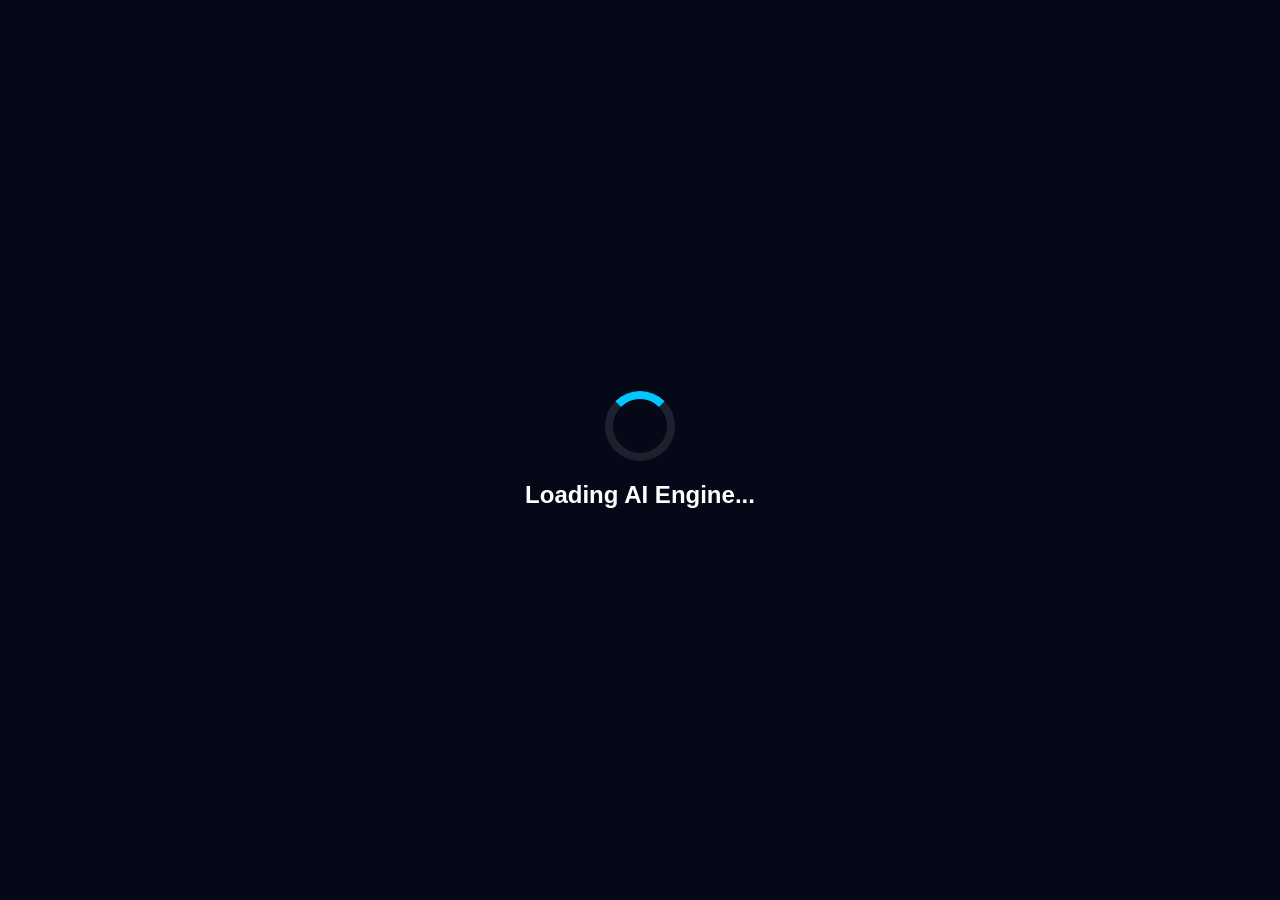
<file: index.html>
<!DOCTYPE html> <html lang="en"> <head> <meta charset="UTF-8" /> <meta name="viewport" content="width=device-width, initial-scale=1.0"/> <title>Tic Tac Toe AI</title> <link rel="stylesheet" href="style.css"/> </head> <body> <div class="loader" id="loader"> <div class="spinner"></div > <h2>Loading AI Engine...</h2> </div> <canvas id="particles"></canvas> <div class="container"> <div class="top-bar"> <h1>Tic Tac Toe AI</h1> <button id="themeToggle">🌙</button> </div> <div class="scoreboard"> <div class="score-card"> <h3>Player</h3> <span id="playerScore">0</span> </div> <div class="score-card"> <h3>Draws</h3> <span id="drawScore">0</span> </div> <div class="score-card"> <h3>AI</h3> <span id="aiScore">0</span> </div> </div> <div class="controls"> <select id="difficulty"> <option value="easy">Easy</option> <option value="medium">Medium</option> <option value="hard" selected>Hard</option> </select> <button id="restartBtn">Restart</button> <button id="newGameBtn">New Game</button> </div> <div class="status" id="status">Your Turn</div> <div class="thinking" id="thinking"> AI Thinking... </div> <div class="board" id="board"> <div class="cell" data-index="0"></div> <div class="cell" data-index="1"></div> <div class="cell" data-index="2"></div> <div class="cell" data-index="3"></div> <div class="cell" data-index="4"></div> <div class="cell" data-index="5"></div> <div class="cell" data-index="6"></div> <div class="cell" data-index="7"></div> <div class="cell" data-index="8"></div> </div> </div> <div class="modal" id="resultModal"> <div class="modal-content"> <h2 id="resultText"></h2> <button id="closeModal">Play Again</button> </div> </div> <script src="script.js"></script> </body> </html>
</file>
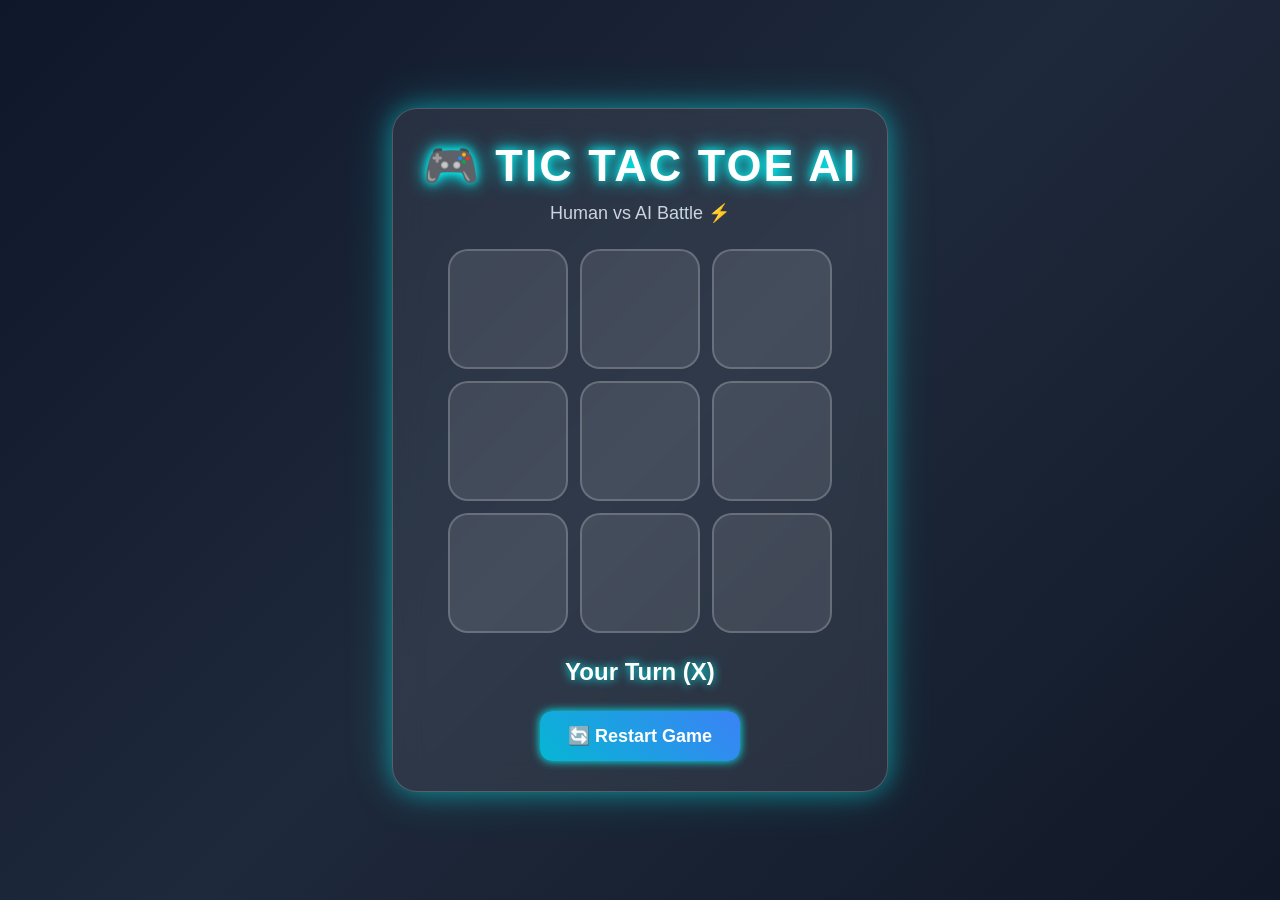
<file: game.html>
<!DOCTYPE html>
<html lang="en">

<head>

  <meta charset="UTF-8">
  <meta name="viewport" content="width=device-width, initial-scale=1.0">

  <title>🔥 Ultimate Tic Tac Toe AI</title>

  <style>

    *{
      margin:0;
      padding:0;
      box-sizing:border-box;
      font-family:'Poppins',sans-serif;
    }

    body{
      height:100vh;
      display:flex;
      justify-content:center;
      align-items:center;
      background:linear-gradient(135deg,#0f172a,#1e293b,#111827);
      overflow:hidden;
    }

    .container{

      text-align:center;
      background:rgba(255,255,255,0.08);
      backdrop-filter:blur(15px);
      border:1px solid rgba(255,255,255,0.2);

      padding:30px;
      border-radius:25px;

      box-shadow:
      0 0 25px rgba(0,255,255,0.4),
      0 0 50px rgba(0,255,255,0.2);

      animation:glow 3s infinite alternate;

    }

    @keyframes glow{

      from{
        box-shadow:
        0 0 20px #00ffff,
        0 0 40px #00ffff;
      }

      to{
        box-shadow:
        0 0 30px #3b82f6,
        0 0 60px #3b82f6;
      }

    }

    h1{

      color:white;
      margin-bottom:10px;
      font-size:45px;
      letter-spacing:2px;

      text-shadow:
      0 0 10px cyan,
      0 0 20px cyan;

    }

    .subtitle{
      color:#cbd5e1;
      margin-bottom:25px;
      font-size:18px;
    }

    .board{

      display:grid;
      grid-template-columns:repeat(3,120px);
      gap:12px;
      justify-content:center;

    }

    .cell{

      width:120px;
      height:120px;

      background:rgba(255,255,255,0.1);

      border:2px solid rgba(255,255,255,0.2);

      border-radius:20px;

      display:flex;
      justify-content:center;
      align-items:center;

      font-size:55px;
      font-weight:bold;

      cursor:pointer;

      transition:0.3s;

      color:white;

    }

    .cell:hover{

      transform:scale(1.08);

      background:rgba(255,255,255,0.2);

      box-shadow:
      0 0 15px cyan,
      0 0 30px cyan;

    }

    #status{

      margin-top:25px;
      color:white;
      font-size:24px;
      font-weight:bold;

      text-shadow:0 0 10px cyan;

    }

    button{

      margin-top:25px;

      padding:14px 28px;

      border:none;
      border-radius:12px;

      background:linear-gradient(45deg,#06b6d4,#3b82f6);

      color:white;

      font-size:18px;
      font-weight:bold;

      cursor:pointer;

      transition:0.3s;

      box-shadow:
      0 0 10px cyan;

    }

    button:hover{

      transform:scale(1.08);

      box-shadow:
      0 0 20px cyan,
      0 0 40px cyan;

    }

    .x{
      color:#22c55e;
      text-shadow:0 0 15px #22c55e;
    }

    .o{
      color:#f43f5e;
      text-shadow:0 0 15px #f43f5e;
    }

  </style>

</head>

<body>

<div class="container">

  <h1>🎮 TIC TAC TOE AI</h1>

  <p class="subtitle">
    Human vs AI Battle ⚡
  </p>

  <div class="board" id="board">

    <div class="cell" onclick="makeMove(0)"></div>
    <div class="cell" onclick="makeMove(1)"></div>
    <div class="cell" onclick="makeMove(2)"></div>

    <div class="cell" onclick="makeMove(3)"></div>
    <div class="cell" onclick="makeMove(4)"></div>
    <div class="cell" onclick="makeMove(5)"></div>

    <div class="cell" onclick="makeMove(6)"></div>
    <div class="cell" onclick="makeMove(7)"></div>
    <div class="cell" onclick="makeMove(8)"></div>

  </div>

  <div id="status">
    Your Turn (X)
  </div>

  <button onclick="restartGame()">
    🔄 Restart Game
  </button>

</div>

<script>

let board = ["","","","","","","","",""];

let gameOver = false;

const cells = document.querySelectorAll(".cell");

function makeMove(index){

  if(board[index] !== "" || gameOver){
    return;
  }

  board[index] = "X";

  cells[index].innerHTML = "X";

  cells[index].classList.add("x");

  if(checkWinner("X")){

    document.getElementById("status").innerHTML =
    "🏆 YOU WIN!";

    gameOver = true;

    return;
  }

  if(boardFull()){

    document.getElementById("status").innerHTML =
    "🤝 MATCH DRAW!";

    return;
  }

  document.getElementById("status").innerHTML =
  "🤖 AI Thinking...";

  setTimeout(aiMove,700);

}

function aiMove(){

  let empty = [];

  for(let i=0;i<board.length;i++){

    if(board[i] === ""){
      empty.push(i);
    }

  }

  let randomIndex =
  empty[Math.floor(Math.random()*empty.length)];

  board[randomIndex] = "O";

  cells[randomIndex].innerHTML = "O";

  cells[randomIndex].classList.add("o");

  if(checkWinner("O")){

    document.getElementById("status").innerHTML =
    "💀 AI WINS!";

    gameOver = true;

    return;
  }

  if(boardFull()){

    document.getElementById("status").innerHTML =
    "🤝 MATCH DRAW!";

    return;
  }

  document.getElementById("status").innerHTML =
  "🔥 Your Turn (X)";

}

function checkWinner(player){

  const patterns = [

    [0,1,2],
    [3,4,5],
    [6,7,8],

    [0,3,6],
    [1,4,7],
    [2,5,8],

    [0,4,8],
    [2,4,6]

  ];

  for(let pattern of patterns){

    let [a,b,c] = pattern;

    if(
      board[a] === player &&
      board[b] === player &&
      board[c] === player
    ){
      return true;
    }

  }

  return false;

}

function boardFull(){

  return board.every(cell => cell !== "");

}

function restartGame(){

  board = ["","","","","","","","",""];

  gameOver = false;

  cells.forEach(cell => {

    cell.innerHTML = "";

    cell.classList.remove("x");

    cell.classList.remove("o");

  });

  document.getElementById("status").innerHTML =
  "🔥 Your Turn (X)";

}

</script>

</body>

</html>
</file>
<file: style.css>
*{ margin:0; padding:0; box-sizing:border-box; font-family:Arial, Helvetica, sans-serif; } body{ min-height:100vh; background:#060b18; color:white; overflow:hidden; display:flex; justify-content:center; align-items:center; } canvas{ position:fixed; top:0; left:0; width:100%; height:100%; z-index:-1; } .container{ width:95%; max-width:500px; padding:25px; border-radius:25px; background:rgba(255,255,255,0.08); backdrop-filter:blur(12px); border:1px solid rgba(255,255,255,0.15); box-shadow:0 0 30px rgba(0,150,255,0.3); text-align:center; } .top-bar{ display:flex; justify-content:space-between; align-items:center; margin-bottom:20px; } .top-bar h1{ font-size:2rem; background:linear-gradient(to right,#00d2ff,#3a7bd5); -webkit-background-clip:text; -webkit-text-fill-color:transparent; } #themeToggle{ border:none; background:#0f172a; color:white; padding:10px 14px; border-radius:50%; cursor:pointer; font-size:1rem; } .scoreboard{ display:flex; justify-content:space-between; margin-bottom:20px; gap:10px; } .score-card{ flex:1; background:rgba(255,255,255,0.08); padding:15px; border-radius:15px; box-shadow:0 0 15px rgba(0,150,255,0.2); } .score-card span{ font-size:2rem; display:block; margin-top:10px; } .controls{ display:flex; gap:10px; margin-bottom:20px; } .controls button, .controls select{ flex:1; padding:12px; border:none; border-radius:12px; background:linear-gradient(to right,#0072ff,#00c6ff); color:white; font-weight:bold; cursor:pointer; } .status{ margin-bottom:15px; font-size:1.1rem; } .board{ display:grid; grid-template-columns:repeat(3,1fr); gap:10px; } .cell{ width:100%; aspect-ratio:1; background:rgba(255,255,255,0.08); border-radius:20px; display:flex; justify-content:center; align-items:center; font-size:3rem; cursor:pointer; transition:0.3s; box-shadow:0 0 12px rgba(0,150,255,0.15); } .cell:hover{ transform:scale(1.05); background:rgba(255,255,255,0.15); } .cell.x{ color:#00d2ff; } .cell.o{ color:#ff4ecd; } .modal{ position:fixed; inset:0; background:rgba(0,0,0,0.7); display:none; justify-content:center; align-items:center; } .modal-content{ background:#111827; padding:30px; border-radius:20px; text-align:center; width:90%; max-width:350px; } .modal-content h2{ margin-bottom:20px; } .modal-content button{ padding:12px 20px; border:none; border-radius:10px; background:linear-gradient(to right,#0072ff,#00c6ff); color:white; cursor:pointer; } .loader{ position:fixed; inset:0; background:#050816; z-index:100; display:flex; flex-direction:column; justify-content:center; align-items:center; } .spinner{ width:70px; height:70px; border:8px solid rgba(255,255,255,0.1); border-top:8px solid #00c6ff; border-radius:50%; animation:spin 1s linear infinite; margin-bottom:20px; } @keyframes spin{ 100%{ transform:rotate(360deg); } } .thinking{ display:none; margin-bottom:10px; color:#00d2ff; } .light{ background:#f4f7ff; color:#111; } .light .container{ background:rgba(255,255,255,0.7); } @media(max-width:600px){ .top-bar h1{ font-size:1.5rem; } .cell{ font-size:2.2rem; } }
</file>
